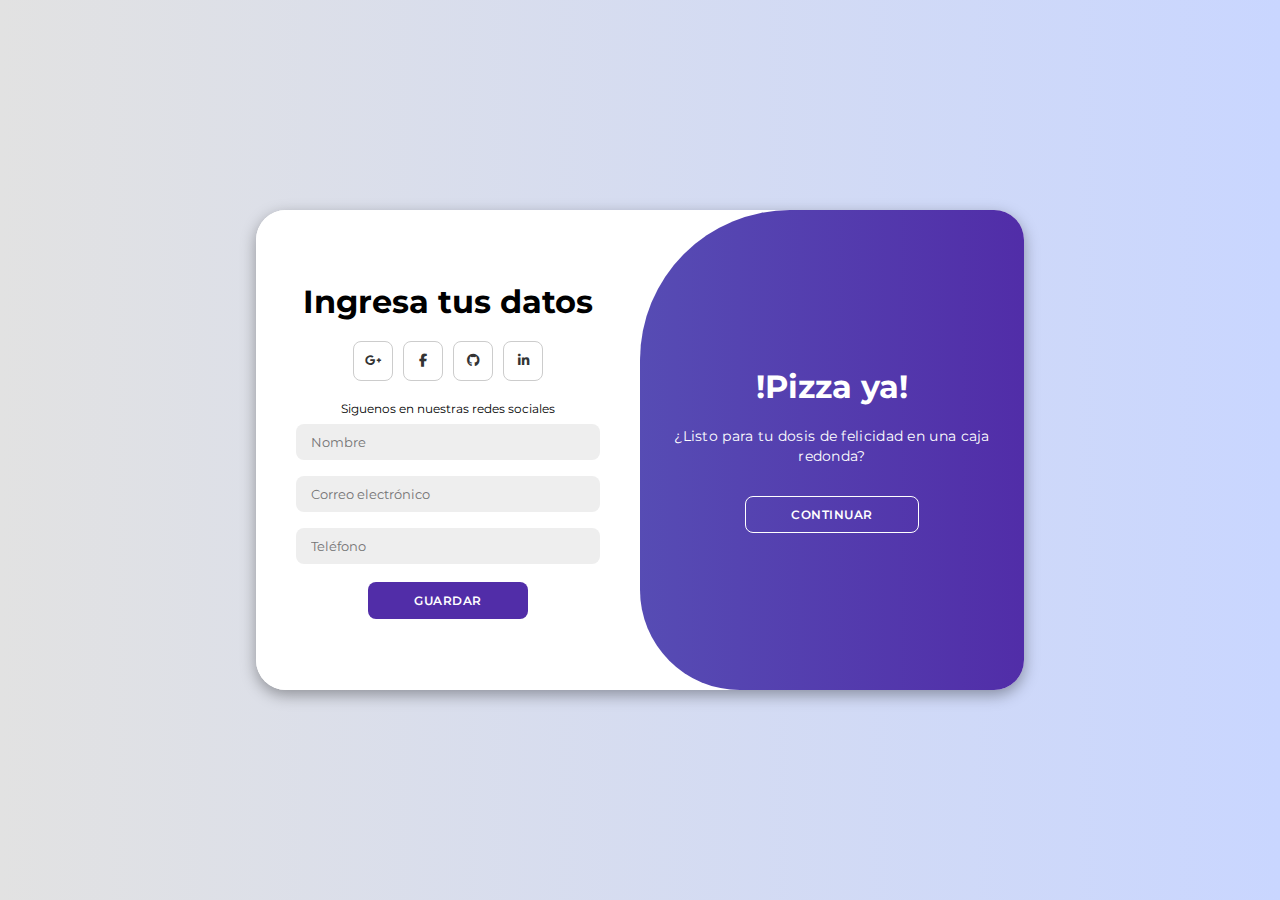
<file: PizzaFormulario/index.html>
<!DOCTYPE html>
<html lang="es">
<head>
    <meta charset="UTF-8">
    <meta name="viewport" content="width=device-width, initial-scale=1.0">
    <link rel="stylesheet" href="https://cdnjs.cloudflare.com/ajax/libs/font-awesome/6.4.2/css/all.min.css">
    <link rel="stylesheet" href="estilos/style.css">
    <title>Datos de envío</title>
    <link rel="icon" type="iconTitle" href="img/pizalogo.png">
</head>
<body>
    <div class="container" id="container">
        <div class="form-container sign-up">
            <form id="location-form">
                <h1>Detalles de tu ubicación</h1>
                <div class="social-icons">
                    <a href="#" class="icon"><i class="fa-brands fa-google-plus-g"></i></a>
                    <a href="#" class="icon"><i class="fa-brands fa-facebook-f"></i></a>
                    <a href="#" class="icon"><i class="fa-brands fa-github"></i></a>
                    <a href="#" class="icon"><i class="fa-brands fa-linkedin-in"></i></a>
                </div>
                <span>¡ Tu pizza perfecta está a un clic de distancia !</span>
                <input type="text" id="city" placeholder="Ciudad">
                <input type="text" id="neighborhood" placeholder="Barrio">
                <input type="text" id="address" placeholder="Dirección">
                <input type="text" id="total" readonly>
                <button type="button" id="save-location">Finalizar pedido</button>
            </form>
        </div>
        <div class="form-container sign-in">
            <form id="personal-form">
                <h1>Ingresa tus datos</h1>
                <div class="social-icons">
                    <a href="#" class="icon"><i class="fa-brands fa-google-plus-g"></i></a>
                    <a href="#" class="icon"><i class="fa-brands fa-facebook-f"></i></a>
                    <a href="#" class="icon"><i class="fa-brands fa-github"></i></a>
                    <a href="#" class="icon"><i class="fa-brands fa-linkedin-in"></i></a>
                </div>
                <span>Siguenos en nuestras redes sociales</span>
                <input type="text" id="name" placeholder="Nombre">
                <input type="text" id="email" placeholder="Correo electrónico">
                <input type="text" id="phone" placeholder="Teléfono">
                <button type="button" id="save-personal">Guardar</button>
            </form>
        </div>
        <div class="toggle-container">
            <div class="toggle">
                <div class="toggle-panel toggle-left">
                    <h1>Bienvenido a pizza ya !</h1>
                    <p>No puedes comprar la felicidad, pero puedes pedir pizza</p>
                    <button class="hidden" id="login">Modificar Datos</button>
                </div>
                <div class="toggle-panel toggle-right">
                    <h1>!Pizza ya!</h1>
                    <p>¿Listo para tu dosis de felicidad en una caja redonda?</p>
                    <button class="hidden" id="register">Continuar</button>
                </div>
            </div>
        </div>
    </div>

    <script src="js/script.js"></script>
</body>
</html>
</file>
<file: PizzaFormulario/estilos/style.css>
@import url('https://fonts.googleapis.com/css2?family=Montserrat:wght@300;400;500;600;700&display=swap');

*{
    margin: 0;
    padding: 0;
    box-sizing: border-box;
    font-family: 'Montserrat', sans-serif;
}

body{
    background-color: #c9d6ff;
    background: linear-gradient(to right, #e2e2e2, #c9d6ff);
    display: flex;
    align-items: center;
    justify-content: center;
    flex-direction: column;
    height: 100vh;
}

.container{
    background-color: #fff;
    border-radius: 30px;
    box-shadow: 0 5px 15px rgba(0, 0, 0, 0.35);
    position: relative;
    overflow: hidden;
    width: 768px;
    max-width: 100%;
    min-height: 480px;
}

.container p{
    font-size: 14px;
    line-height: 20px;
    letter-spacing: 0.3px;
    margin: 20px 0;
}

.container span{
    font-size: 12px;
}

.container a{
    color: #333;
    font-size: 13px;
    text-decoration: none;
    margin: 15px 0 10px;
}

.container button{
    background-color: #512da8;
    color: #fff;
    font-size: 12px;
    padding: 10px 45px;
    border: 1px solid transparent;
    border-radius: 8px;
    font-weight: 600;
    letter-spacing: 0.5px;
    text-transform: uppercase;
    margin-top: 10px;
    cursor: pointer;
}

.container button.hidden{
    background-color: transparent;
    border-color: #fff;
}

.container form{
    background-color: #fff;
    display: flex;
    align-items: center;
    justify-content: center;
    flex-direction: column;
    padding: 0 40px;
    height: 100%;
}

.container input{
    background-color: #eee;
    border: none;
    margin: 8px 0;
    padding: 10px 15px;
    font-size: 13px;
    border-radius: 8px;
    width: 100%;
    outline: none;
}

.form-container{
    position: absolute;
    top: 0;
    height: 100%;
    transition: all 0.6s ease-in-out;
}

.sign-in{
    left: 0;
    width: 50%;
    z-index: 2;
}

.container.active .sign-in{
    transform: translateX(100%);
}

.sign-up{
    left: 0;
    width: 50%;
    opacity: 0;
    z-index: 1;
}

.container.active .sign-up{
    transform: translateX(100%);
    opacity: 1;
    z-index: 5;
    animation: move 0.6s;
}

@keyframes move{
    0%, 49.99%{
        opacity: 0;
        z-index: 1;
    }
    50%, 100%{
        opacity: 1;
        z-index: 5;
    }
}

.social-icons{
    margin: 20px 0;
}

.social-icons a{
    border: 1px solid #ccc;
    border-radius: 20%;
    display: inline-flex;
    justify-content: center;
    align-items: center;
    margin: 0 3px;
    width: 40px;
    height: 40px;
}

.toggle-container{
    position: absolute;
    top: 0;
    left: 50%;
    width: 50%;
    height: 100%;
    overflow: hidden;
    transition: all 0.6s ease-in-out;
    border-radius: 150px 0 0 100px;
    z-index: 1000;
}

.container.active .toggle-container{
    transform: translateX(-100%);
    border-radius: 0 150px 100px 0;
}

.toggle{
    background-color: #512da8;
    height: 100%;
    background: linear-gradient(to right, #5c6bc0, #512da8);
    color: #fff;
    position: relative;
    left: -100%;
    height: 100%;
    width: 200%;
    transform: translateX(0);
    transition: all 0.6s ease-in-out;
}

.container.active .toggle{
    transform: translateX(50%);
}

.toggle-panel{
    position: absolute;
    width: 50%;
    height: 100%;
    display: flex;
    align-items: center;
    justify-content: center;
    flex-direction: column;
    padding: 0 30px;
    text-align: center;
    top: 0;
    transform: translateX(0);
    transition: all 0.6s ease-in-out;
}

.toggle-left{
    transform: translateX(-200%);
}

.container.active .toggle-left{
    transform: translateX(0);
}

.toggle-right{
    right: 0;
    transform: translateX(0);
}

.container.active .toggle-right{
    transform: translateX(200%);
}
</file>
